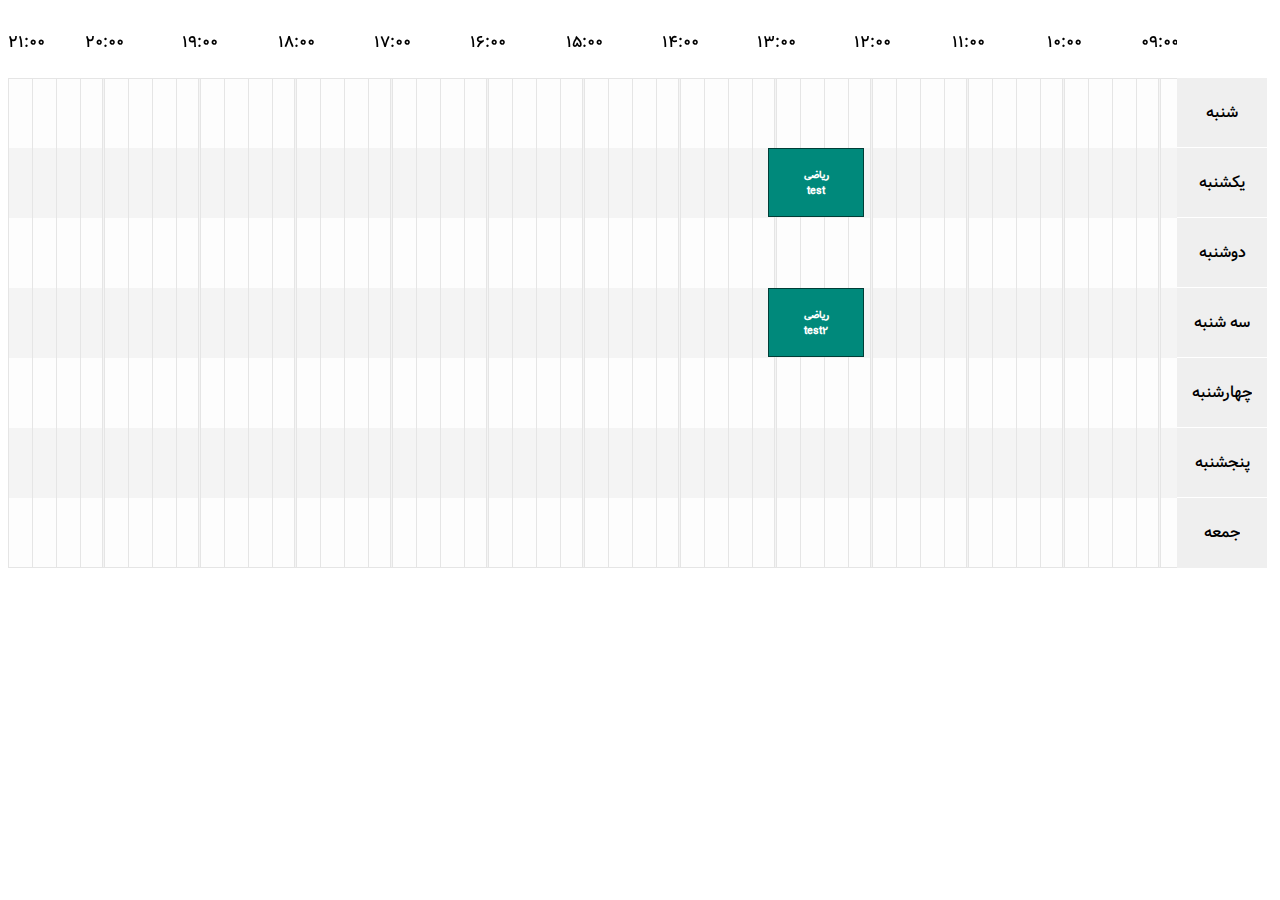
<file: web-extension/timetable/index.html>
<html>
<body>
<meta charset="utf-8">
<link rel="stylesheet" href="css/plugin.css">
<style>

    @font-face {
        font-family: Vazir;
        src: url('../popup/fonts/Vazir.eot');
        src: url('../popup/fonts/Vazir.eot?#iefix') format('embedded-opentype'),
        url('../popup/fonts/Vazir.woff') format('woff'),
        url('../popup/fonts/Vazir.ttf') format('truetype');
        font-weight: normal;
    }

    .timetable .time-entry{
        text-align: center;
        font-size: 14px;
        font-weight: 900;
    }

    *{box-sizing: border-box}
    html,body{
        font-family: Vazir;
    }

</style>

<div class="timetable"></div>




<script src="../popup/js/jquery-2.2.4.min.js"></script>
<script src="js/timetable.min.js"></script>
<script src="js/document.js"></script>
</file>
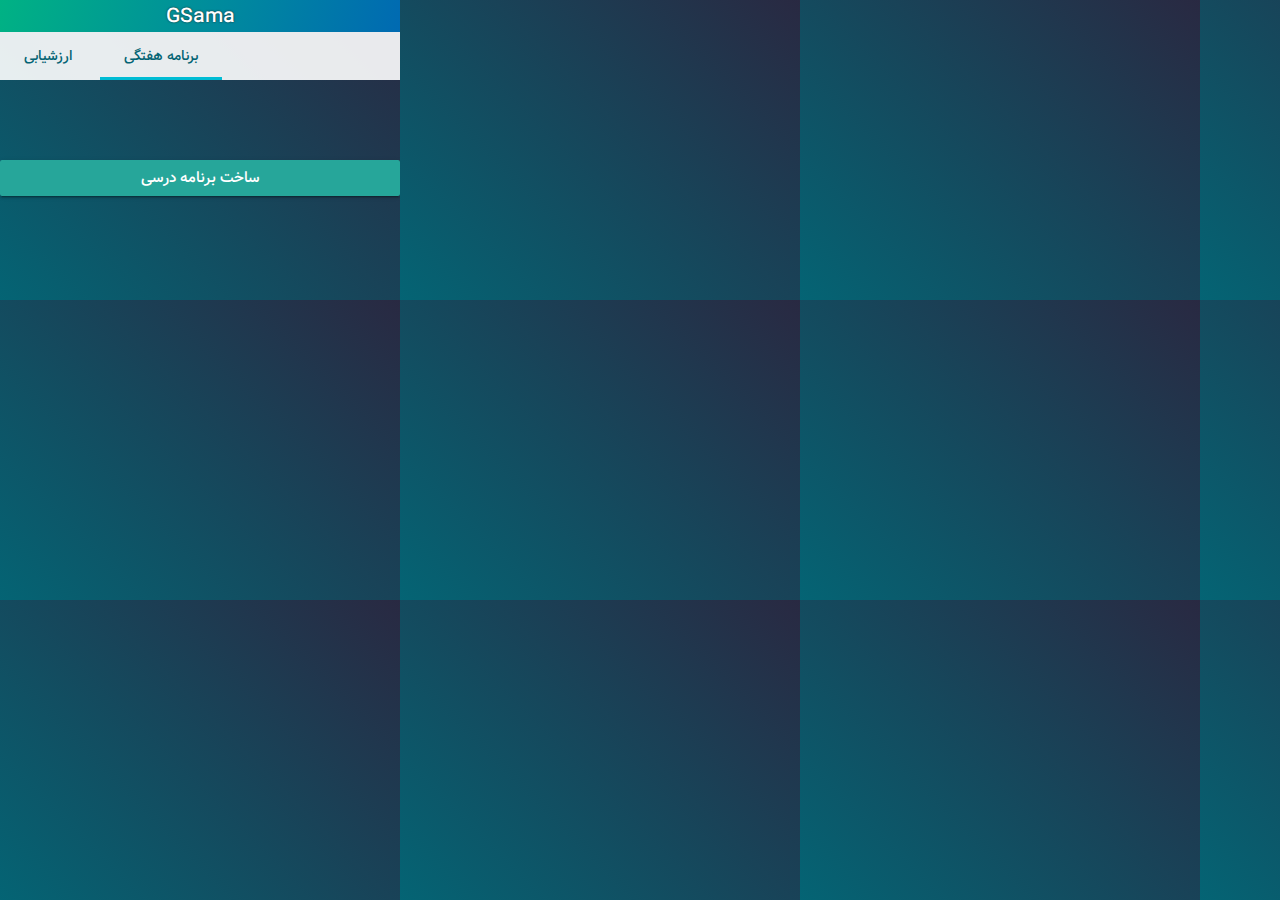
<file: web-extension/popup/popup.html>
<!DOCTYPE html>
<html>
<meta charset="utf-8">
<link rel="stylesheet" type="text/css" href="css/materialize.min.css">
<link rel="stylesheet" type="text/css" href="css/popup.css">
<body>

<h1 id="header_name">GSama</h1>

<ul id="tabs-swipe-demo" class="tabs">
    <li class="tab col s6"><a href="#vote">ارزشیابی</a></li>
    <li class="tab col s6"><a  class="active" href="#weekschelude">برنامه هفتگی</a></li>
</ul>

<div id="vote" class="budget-wrap" style="width: 400px;padding-top: 15px;">
    <div class="budget">
        <div class="header">
            <div class="title clearfix" style="text-align: center">
                <span style="color:#fff;text-align: center">چقدر از این استاد راضی هستی؟</span>
            </div>
        </div>
        <div class="content">
            <p class="range-field">
                <input id="range_inp" type="range" min="0" max="100" value="50">
            </p>
        </div>
        <div class="footer clearfix">
            <div style="text-align: center">
                <!--<a href="#" id="btn_fill" class="btn btn-pri" title="تنها گزینه های نظر سنجی را انتخاب میکند">انتخاب گزینه ها</a>-->

                <!--<a href="#" id="btn_fill_submit" class="btn btn-pri" title="گزینه های نظر سنجی را انتخاب، سپس برای سیستم سما ارسال میکند">انتخاب گزینه ها و ارسال</a>-->
                <!-- Switch -->
                <div class="switch">
                    <label>
                        ارسال اطلاعات
                        <input id="auto_send" type="checkbox" checked title="بطور خودکار، پس از تایید اطلاعات ارسال میشوند">
                        <span class="lever"></span>
                    </label>
                </div>

                <div class="switch">
                    <label>
                        دور زدن فیلتر آماری
                        <input checked id="bypass_filter" type="checkbox" title="دور زدن فیلتر آماری زمانی که تمام نمرات ارسالی رو حداقل یا حداکثر باشند">
                        <span class="lever"></span>
                    </label>
                </div>
                <br>
                <a id="cancel" class="waves-effect waves-light btn red" >انصراف</a>
                <a id="submit_data" class="waves-effect waves-light btn">تایید</a>
                <!--<a href="#" id="btn_fill_bypass" style="margin: 10px;" class="btn btn-pri" title="انتخاب گزینه ها با دور زدن فیلتر آماری">انتخاب گزینه ها با دور زدن فیلتر آماری </a>-->
                <!--<a href="#" id="btn_fill_submit_bypass" style="margin: 10px;" class="btn btn-pri" title="همانند گزینه بالا ولی پس از انتخاب اطلاعات را ارسال میکند">انتخاب گزینه ها، دور زدن فیلتر آماری و ارسال</a>-->

            </div>
        </div>
    </div>
</div>

<div id="weekschelude" class="col s12" style="width: 400px">
    <a id="generate_schulde" class="waves-effect waves-light btn">ساخت برنامه درسی</a>
</div>




<script src="js/jquery-2.2.4.min.js"></script>
<script src="js/materialize.min.js"></script>
<script src="js/popup.js"></script>
<script src="js/final.js"></script>
</body>
</html>
</file>
<file: web-extension/timetable/css/plugin.css>
/* ==========================================================================
 * Default settings
 * ========================================================================== */
/* ==========================================================================
 * Mixins
 * ========================================================================== */
/* ==========================================================================
 * Timetable
 * ========================================================================== */
.timetable {
  box-sizing: border-box;
  display: flex;
  flex-direction: row-reverse;
  align-items: stretch;
  width: 100%;
  text-align: center; }
  .timetable::after {
    clear: both;
    content: "";
    display: table; }
  .timetable *, .timetable *:before, .timetable *:after {
    box-sizing: inherit; }
  .timetable ul, .timetable li {
    margin: 0;
    padding: 0;
    list-style-type: none; }
  .timetable aside, .timetable section {
    float: left; }
  .timetable aside {
    padding: 0 !important;
    margin-top: 70px;
    border-right: 5px solid transparent; }
    .timetable aside li {
      padding: 0 15px;
      background-color: #EFEFEF;
      line-height: 70px; }
      .timetable aside li:not(:last-of-type) {
        border-bottom: 1px solid white; }
    .timetable aside .row-heading {
      display: inline-block;
      max-width: 100%;
      overflow: hidden;
      text-overflow: ellipsis;
      white-space: nowrap;
      word-wrap: normal; }
  .timetable ul {
    list-style-type: none;
    margin: 0; }
  .timetable aside li, .timetable time li {
    height: 70px; }
  .timetable section {
    flex-grow: 1;
    padding: 0 !important;
    overflow-x: scroll;
    -webkit-overflow-scrolling: touch; }
    .timetable section time {
      white-space: nowrap;
      display: inline-block; }
    .timetable section header {
      height: 70px;
      transform-style: preserve-3d;
      font-size: 0; }
      .timetable section header ul {
        display: flex;
        flex-direction: row-reverse; }
      .timetable section header::after {
        clear: both;
        content: "";
        display: table; }
      .timetable section header li {
        display: inline-block;
        font-size: 1rem;
        overflow: visible;
        width: 0;
        line-height: 70px;
        display: inline-block;
        position: relative; }
        .timetable section header li:not(:last-of-type) {
          width: 96px; }
        .timetable section header li .time-label {
          display: block;
          position: absolute;
          right: 0; }
        .timetable section header li:not(:first-of-type) .time-label {
          transform: translateX(50%); }
        .timetable section header li:last-of-type .time-label {
          transform: translateX(100%); }
  .timetable ul.room-timeline {
    border-left: none;
    position: relative;
    overflow: hidden; }
    .timetable ul.room-timeline li {
      position: relative;
      background-color: #F4F4F4; }
      .timetable ul.room-timeline li:nth-of-type(odd) {
        background-color: #FDFDFD; }
      .timetable ul.room-timeline li:first-of-type {
        border-top: 1px solid #E5E5E5; }
      .timetable ul.room-timeline li:last-of-type {
        border-bottom: 1px solid #E5E5E5; }
      .timetable ul.room-timeline li:not(:last-of-type) {
        border-bottom: none; }
      .timetable ul.room-timeline li:first-child .time-entry {
        height: 68px; }
      .timetable ul.room-timeline li:after, .timetable ul.room-timeline li:before {
        content: "";
        position: absolute;
        z-index: 1;
        left: 0;
        top: 0;
        right: 0;
        bottom: 0; }
      .timetable ul.room-timeline li:before {
        background-image: linear-gradient(to right, #E5E5E5 1px, transparent 1px);
        background-size: 24px auto; }
      .timetable ul.room-timeline li:after {
        background-image: linear-gradient(to right, #E5E5E5, #E5E5E5 1px, #F4F4F4 1px, #F4F4F4 2px, #E5E5E5 2px, #E5E5E5 3px, transparent 3px, transparent);
        background-size: 96px auto;
        background-position: -2px 0; }
  .timetable .time-entry {
    background-color: #00897B;
    transition: 200ms background-color;
    height: 69px;
    display: block;
    position: absolute;
    z-index: 2;
    padding: 0 10px;
    white-space: normal;
    overflow: hidden;
    color: white;
    border: 1px solid #003d36;
    transform-style: preserve-3d; }
    .timetable .time-entry small {
      position: relative;
      top: 50%;
      transform: translateY(-50%);
      font-size: 10px;
      display: block; }
    .timetable .time-entry:hover {
      background-color: #00564d; }

/*# sourceMappingURL=plugin.css.map */
</file>
<file: web-extension/popup/css/popup.css>
*{box-sizing: border-box}

/* fallback */
@font-face {
    font-family: 'Material Icons';
    font-style: normal;
    font-weight: 400;
    src: url("../fonts/roboto/Roboto-Medium.woff2") format('woff2');
}

.material-icons {
    font-family: 'Material Icons';
    font-weight: normal;
    font-style: normal;
    font-size: 24px;
    line-height: 1;
    letter-spacing: normal;
    text-transform: none;
    display: inline-block;
    white-space: nowrap;
    word-wrap: normal;
    direction: ltr;
    -webkit-font-feature-settings: 'liga';
    -webkit-font-smoothing: antialiased;
}



@font-face {
    font-family: Vazir;
    src: url('../fonts/Vazir.eot');
    src: url('../fonts/Vazir.eot?#iefix') format('embedded-opentype'),
    url('../fonts/Vazir.woff') format('woff'),
    url('../fonts/Vazir.ttf') format('truetype');
    font-weight: normal;
}

body,html {
    border: 0;
    padding: 0;
    margin: 0;
    height: 300px;
    width: 400px;
    overflow-x: hidden;
    background: #fff;
    font-family: Vazir,'Material Icons', "Roboto",tahoma;
    font-size: 15px;
    background: linear-gradient(225deg, #292942, #046474);
}

#header_name{
    margin: 0;
    text-align: center;
    font-size: 20px;
    color: #fff;
    text-shadow: 0 0 2px #222;
    background: linear-gradient(105deg, #00b284, #006ab2);;
    padding: 5px 0;
}

.budget .content{
    text-align: center;

}


.indicator{
    background: #00BCD4 !important;
    height: 3px !important;
}


.tabs a{
    color: #046474 !important;
}
.tabs{
    background: rgba(255,255,255,.9) !important;
    box-shadow: 0 0 0 0 !important;
}

.tab a{
    color: #fff;
}


/*==========================================================*/
.pull-left{float:left}
.pull-right{float:right}

/* Budget */
.budget-wrap{
    padding:3px 0 10px 0;
}

.switch label{
    font-size: 15px !important;
    color:#fff;
}

#range_inp{
    margin: 5px;
}


#generate_schulde{
    width: 100%;
    margin-top: 80px;
}
</file>
